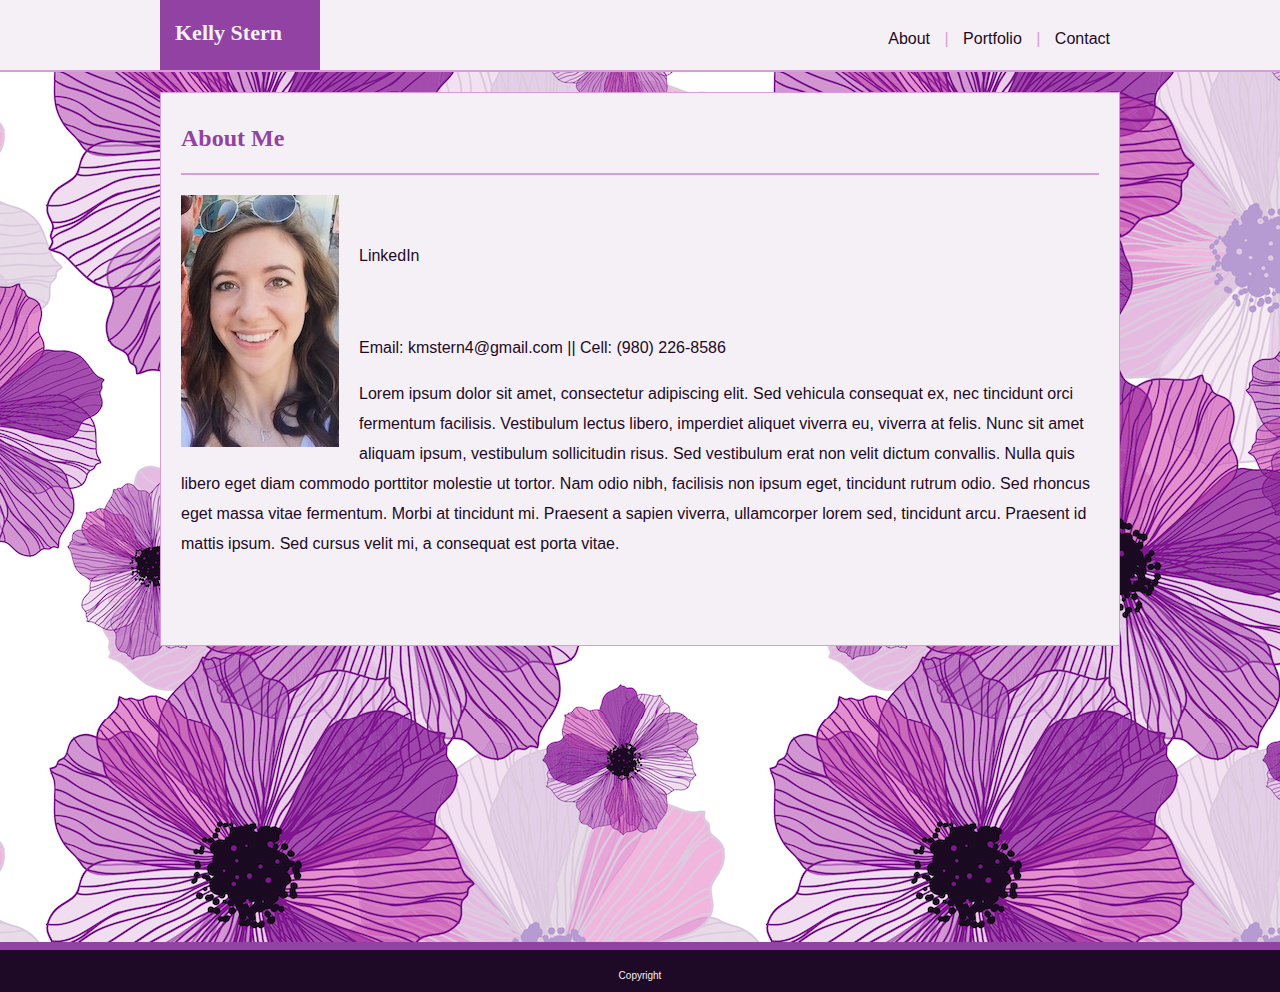
<file: index.html>
<!DOCTYPE HTML>
<html>
    <head>
        <meta charset="UTF-8" />
        <meta name="viewport" content="width=device-width, initial-scale=1.0">
        <title>Portfolio Home</title>
        <link rel="stylesheet" type="text/css" href="Assets/CSS/style.css">
    </head>
    <body>
            <header>
                <div class="headerMargin">
                <h1>Kelly Stern</h1>
                <nav>
                    <a href="index.html">About</a>
                    |
                    <a href="portfolio.html">Portfolio</a>
                    |
                    <a href="contact.html">Contact</a>
                </nav>
                </div>
            </header>
            <div class="content">
                <div class="contentInside">
                    <h2>About Me</h2>
                    <div class="clearfix">
                    <img id="myphoto" src="Assets/Images/MYPHOTO.JPG" alt="Kelly Stern">
                    </div>
                    <a href="www.linkedin.com/in/kelly-stern-aa8602123">
                    <p>LinkedIn</p></a>
                    <p>Email: kmstern4@gmail.com || Cell: (980) 226-8586</p>
                    <p>Lorem ipsum dolor sit amet, consectetur adipiscing elit. Sed vehicula consequat ex, nec tincidunt orci fermentum facilisis. Vestibulum lectus libero, imperdiet aliquet viverra eu, viverra at felis. Nunc sit amet aliquam ipsum, vestibulum sollicitudin risus. Sed vestibulum erat non velit dictum convallis. Nulla quis libero eget diam commodo porttitor molestie ut tortor. Nam odio nibh, facilisis non ipsum eget, tincidunt rutrum odio. Sed rhoncus eget massa vitae fermentum. Morbi at tincidunt mi. Praesent a sapien viverra, ullamcorper lorem sed, tincidunt arcu. Praesent id mattis ipsum. Sed cursus velit mi, a consequat est porta vitae.</p>
                    <div class="push"></div>
                </div>
            </div>
            <footer class="footer">Copyright</footer>
    </body>        
</html>
</file>
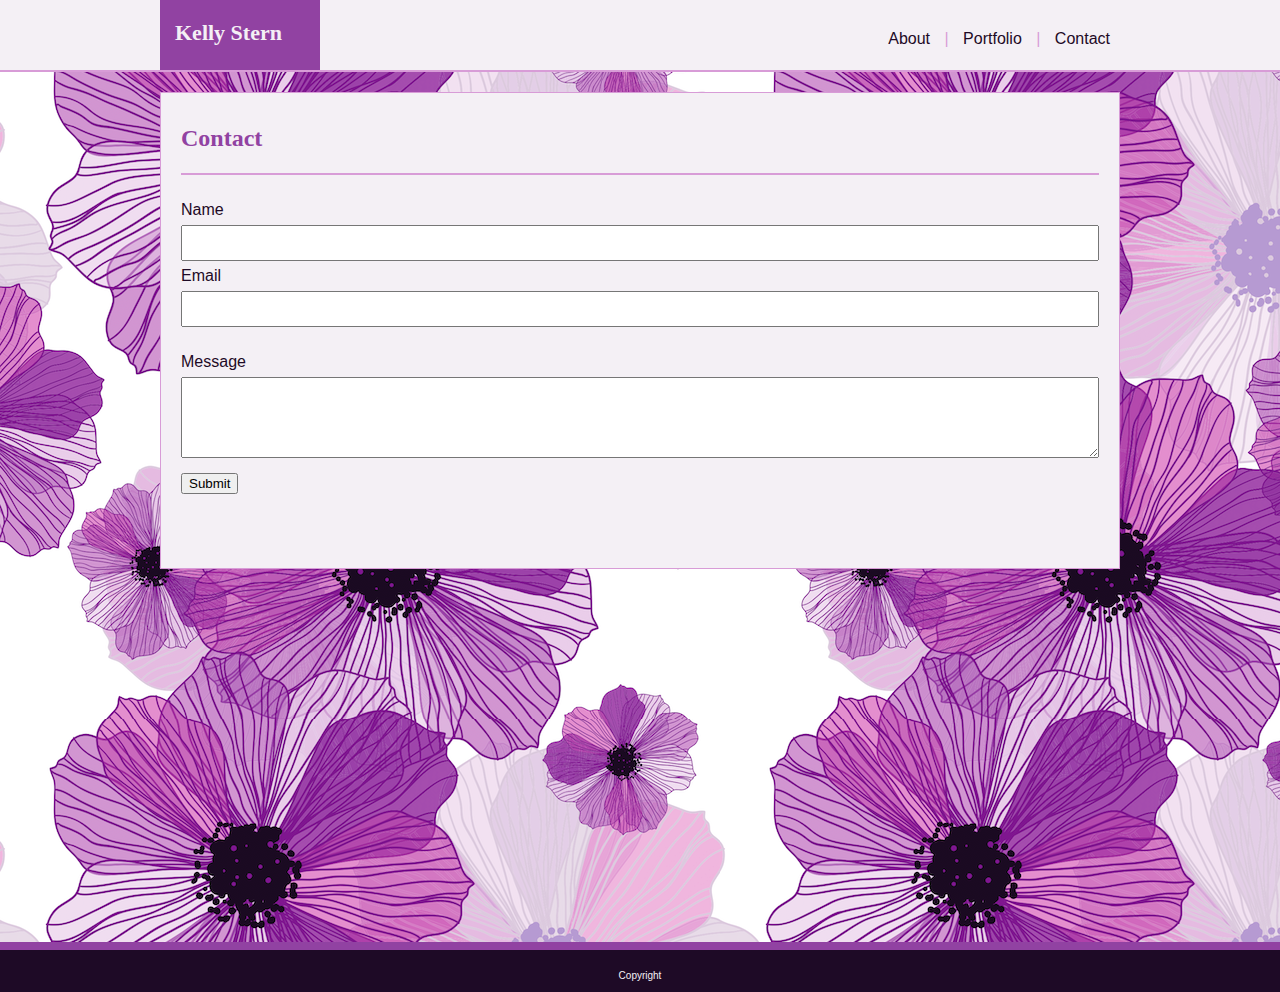
<file: contact.html>
<!DOCTYPE HTML>
<html>
    <head>
        <meta charset="UTF-8" />
        <meta name="viewport" content="width=device-width, initial-scale=1.0">
        <title>Contact Information</title>
        <link rel="stylesheet" type="text/css" href="Assets/CSS/style.css">
    </head>

    <body>
        
        <header>
            <div class="headerMargin">
            <h1>Kelly Stern</h1>
            <nav>
                <a href="index.html">About</a>
                |
                <a href="portfolio.html">Portfolio</a>
                |
                <a href="contact.html">Contact</a>
            </nav>
            </div>
        </header>

        <div class="content">
        <div class="contentInside">
            <h2>Contact</h2>
            
            <form>
                <label for="name">Name</label><br>
                <input type="text" id="name" name="name"><br>
                <label for="email">Email</label><br>
                <input type="text" id="email" name="email" class='myInput'><br>
                <label for="message">Message</label><br>
                <textarea id="message" name="message" rows="5"></textarea><br>
                <input type="submit" value="Submit">
            </form>
            <div class="push"></div>
        </div>
        </div>

        <footer class="footer">Copyright</footer>
    </body>
</html>
</file>
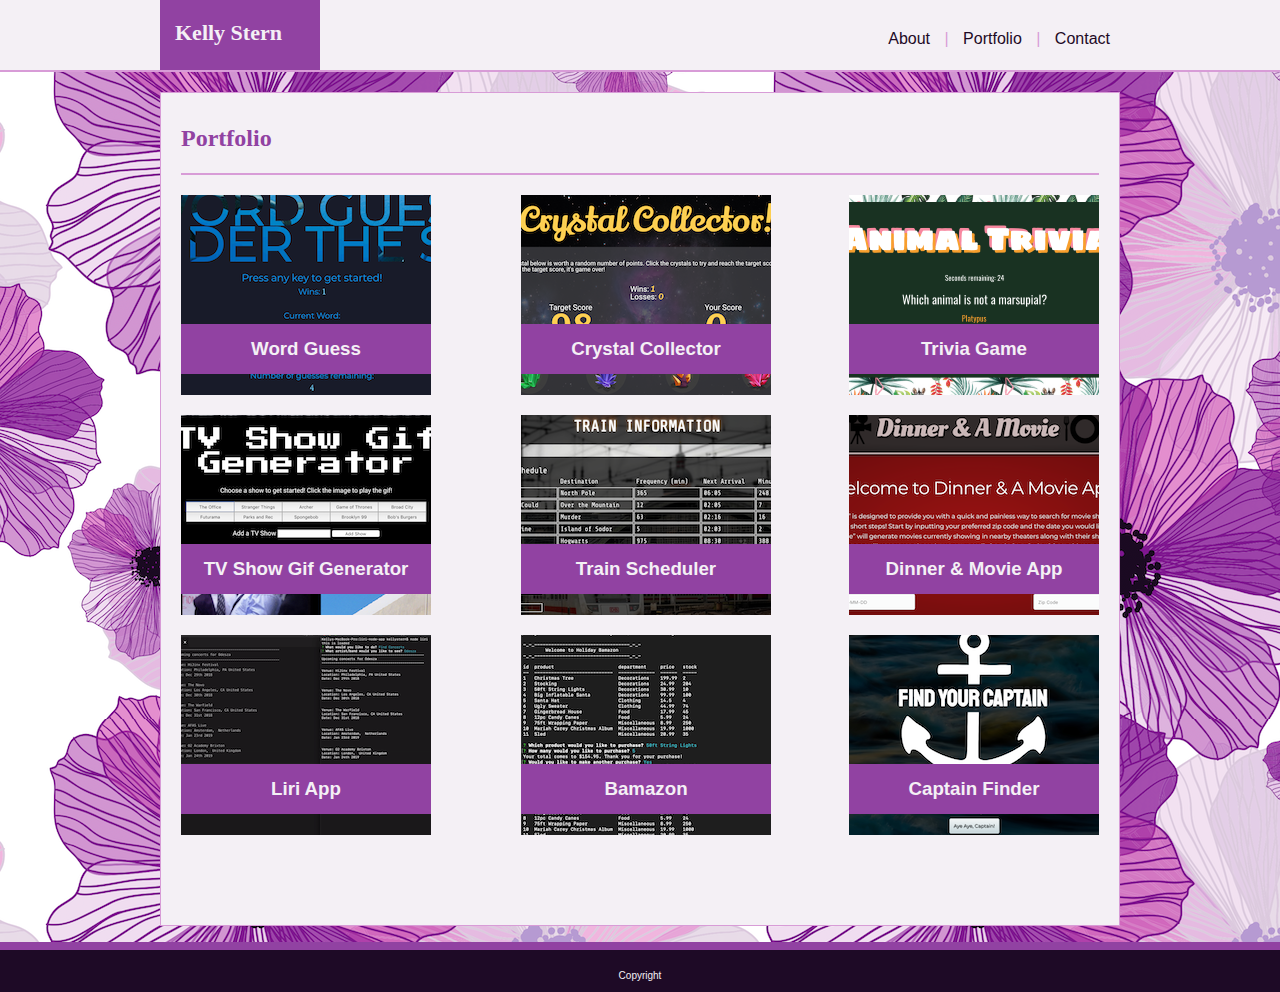
<file: portfolio.html>
<!DOCTYPE HTML>
<html>
    <head>
        <meta charset="UTF-8" />
        <meta name="viewport" content="width=device-width, initial-scale=1.0">
        <title>Portfolio</title>
        <link rel="stylesheet" type="text/css" href="Assets/CSS/style.css">
    </head>   

    <body>
        <header>
            <div class="headerMargin">
            <h1>Kelly Stern</h1>
            <nav>
                <a href="index.html">About</a>
                |
                <a href="portfolio.html">Portfolio</a>
                |
                <a href="contact.html">Contact</a>
            </nav>
            </div>
        </header>
        <div class="content">
            <div class="contentInside">
                <h2>Portfolio</h2>
                <div class="projects">
                        <a class="portLink" href="https://kmstern4.github.io/Word-Guess-Game/" target="_blank">
                        <img src="Assets/Images/wordguess.png" id="holder1">
                        <h3 id="hangman">Word Guess</h3></a>
                    
                        <a class="portLink" href="https://kmstern4.github.io/unit-4-game/" target="_blank">
                        <img src="Assets/Images/crystal.png" id="holder2">
                        <h3 id="rpg">Crystal Collector</h3></a>
                    
                        <a class="portLink" href="https://kmstern4.github.io/TriviaGame/" target="_blank">
                        <img src="Assets/Images/trivia.png" id="holder3">
                        <h3 id="trivia">Trivia Game</h3></a>
                    
                        <a class="portLink" href="https://kmstern4.github.io/giphy-homework/" target="_blank">
                        <img src="Assets/Images/giphy.png" id="holder4">
                        <h3 id="widget">TV Show Gif Generator</h3></a>
                    
                        <a class="portLink" href="https://kmstern4.github.io/trainScheduler/" target="_blank">
                        <img src="Assets/Images/train.png" id="holder5">
                        <h3 id="rockpaper">Train Scheduler</h3></a>

                        <a class="portLink" href="https://kmstern4.github.io/Project1/" target="_blank">
                        <img src="Assets/Images/project1.png" id="holder6">
                        <h3 id="project1">Dinner & Movie App</h3></a>

                        <a class="portLink" href="https://github.com/kmstern4/liri-node-app" target="_blank">
                        <img src="Assets/Images/liri.png" id="holder7">
                        <h3 id="liri-app">Liri App</h3></a>

                        <a class="portLink" href="https://github.com/kmstern4/bamazon" target="_blank">
                        <img src="Assets/Images/bamazon.png" id="holder8">
                        <h3 id="bamazon">Bamazon</h3></a>

                        <a class="portLink" href="https://fathomless-brushlands-61032.herokuapp.com/" target="_blank">
                        <img src="Assets/Images/captain.png" id="holder9">
                        <h3 id="captain">Captain Finder</h3></a>
                    
                </div>
                <div class="push"></div>
            </div>
        </div>
        <footer class="footer">Copyright</footer>
    </body>    
</html>
</file>
<file: Assets/CSS/style.css>
* {
    box-sizing: border-box;
}

html, body {
    height:100%;
    margin: 0;
}

body {
    font-family: "Arial", "Helvetica Neue", Helvetica, sans-serif;
    background-image: url(../Images/LineFlower-1.png);
    margin: 0;
    padding: 0;
}

header {
    background: #f4f0f5;
    width: 100%;
    height: 72px;
    border-bottom: 2px #d89cd7 solid;
}

h1 {
    background: #9142a2;
    position: absolute;
    top: -15px;
    color: #f4f0f5;
    font-weight: bold;
    font-family: "Georgia", Times, "Times New Roman", serif;
    font-size: 22px;
    float: left;
    height: 70px;
    width: 160px;
    padding: 15px;
    padding-top: 20px;
}

nav {
    position: absolute;
    right: 0px;
    bottom: -16px;
    color: #d89cd7;
    padding: 40px 0px 40px 40px;
}

a {
    text-decoration: none;
    color: #1e0a26;
    display: inline;
    padding: 10px;
}

a:hover {
    color: #9142a2;
    font-size: 18px;
}

a:active {
    color: #1e0a26;
}

.portLink {
    padding: 0px;
}

.content {
    min-height: 100%;
    margin: 0;
}

.contentInside {
    background: #f4f0f5;
    width: 960px;
    padding: 10px 20px 50px 20px;
    margin: 0 auto;
    margin-top: 20px;
    border: 1px solid #d89cd7;
    color: #1e0a26;
    line-height: 30px;
    padding-bottom: 20px;
}

.headerMargin {
    width: 960px;
    margin: 0 auto;
    height: 72px;
    position: relative;
}

h2 {
    font-family: "Georgia", Times, "Times New Roman", serif;
    color: #9142a2;
    border-bottom: 2px solid #d89cd7;
    padding-bottom: 20px;
}

.projects {
    width: 960px;
    height: 660px;
    margin: 0 auto;
    position: relative;
}

#name, #email {
    width: 100%;
    line-height: 30px;
}

#message {
    width: 100%;
}

footer {
    background: #1e0a26;
    width: 100%;
    border-top: 8px solid #9142a2;
    text-align: center;
    color: #f4f0f5;
    font-size: 10px;
    padding-top: 20px;
}

.footer {
    height: 50px;
    margin-top: -50px;
}

.push {
    height: 50px;
}

#myphoto {
    float: left;
    margin-right: 20px;
}

#holder1 {
    position: absolute;
}

#holder2 {
    position: absolute;
    left: 340px;
}

#holder3 {
    position: absolute;
    right: 42px;
}

#holder4 {
    position: absolute;
    top: 220px;
}

#holder5 {
    position: absolute;
    left: 340px;
    top: 220px;
}

#holder6 {
    position: absolute;
    right: 42px;
    top: 220px;
}

#holder7 {
    position: absolute;
    top: 440px;
}

#holder8 {
    position: absolute;
    top: 440px;
    left: 340px;
}

#holder9 {
    position: absolute;
    top: 440px;
    right: 42px;
}

.myInput {
    margin-bottom: 20px;
}

h3 {
    width: 250px;
    height: 50px;
    background: #9142a2;
    color: #f4f0f5;
    position: absolute;
    text-align: center;
    padding-top: 10px;
}

#hangman {
    top: 110px;
}

#rpg {
    top: 110px;
    left: 340px;
}

#trivia {
    top: 110px;
    right: 42px;
}

#widget {
    top: 330px;
}

#rockpaper {
    left: 340px;
    top: 330px;
}

#project1 {
    right: 42px;
    top: 330px;
}

#liri-app {
    top: 550px;
}

#bamazon {
    top: 550px;
    left: 340px;
}

#captain {
    top: 550px;
    right: 42px;
}

@media screen and (max-width: 980px) {
    .contentInside {
        width: 600px;
        margin: 20px 0px 0px 20px;
    }

    .headerMargin {
        width: 100%;
    }

    .projects {
        width: 100%;
        height: 640px;
    }

    #holder2 {
        left: 300px;
    }

    #rpg {
        left: 300px;
    }

    #holder3 {
        left: 0px;
        top: 220px;
    }

    #trivia {
        left: 0px;
        top: 330px;
    }

    #holder4 {
        left: 300px;
        top: 220px;
    }

    #widget {
        left: 300px;
        top: 330px;
    }

    #holder5 {
        bottom: 0px;
        left: 0px;
    }

    #rockpaper {
        bottom: 2px;
        left: 0px;
    }

}

@media screen and (max-width: 768px) {
   .contentInside {
       margin: 0 auto;
       margin-top: 10px;
   }

   body {
    font-size: 1.5em;
    }

    .clearfix::after {
        display: block;
        content: "";
        clear: both;
    }

    p {
        width: 100%;
    }

    #myphoto {
        position: relative;
        left: 35%;
    }

    .projects {
        font-size: 16px;
    }

}

@media screen and (max-width: 640px) {
    .projects {
        height: 1100px;
    }
    
    #holder1, #holder2, #holder3, #holder4, #holder5, #hangman, #widget, #rockpaper, #rpg, #trivia {
        left: 25%;
    }

    #holder2 {
        top: 220px;
    }

    #rpg {
        top: 330px;
    }

    #holder3 {
        top: 440px;
    }

    #trivia {
        top: 550px;
    }

    #holder4 {
        top: 660px;
    }

    #widget {
        top: 770px;
    }

    #holder5 {
        top: 880px;
    }

    #rockpaper {
        top: 990px;
    }

}
</file>
